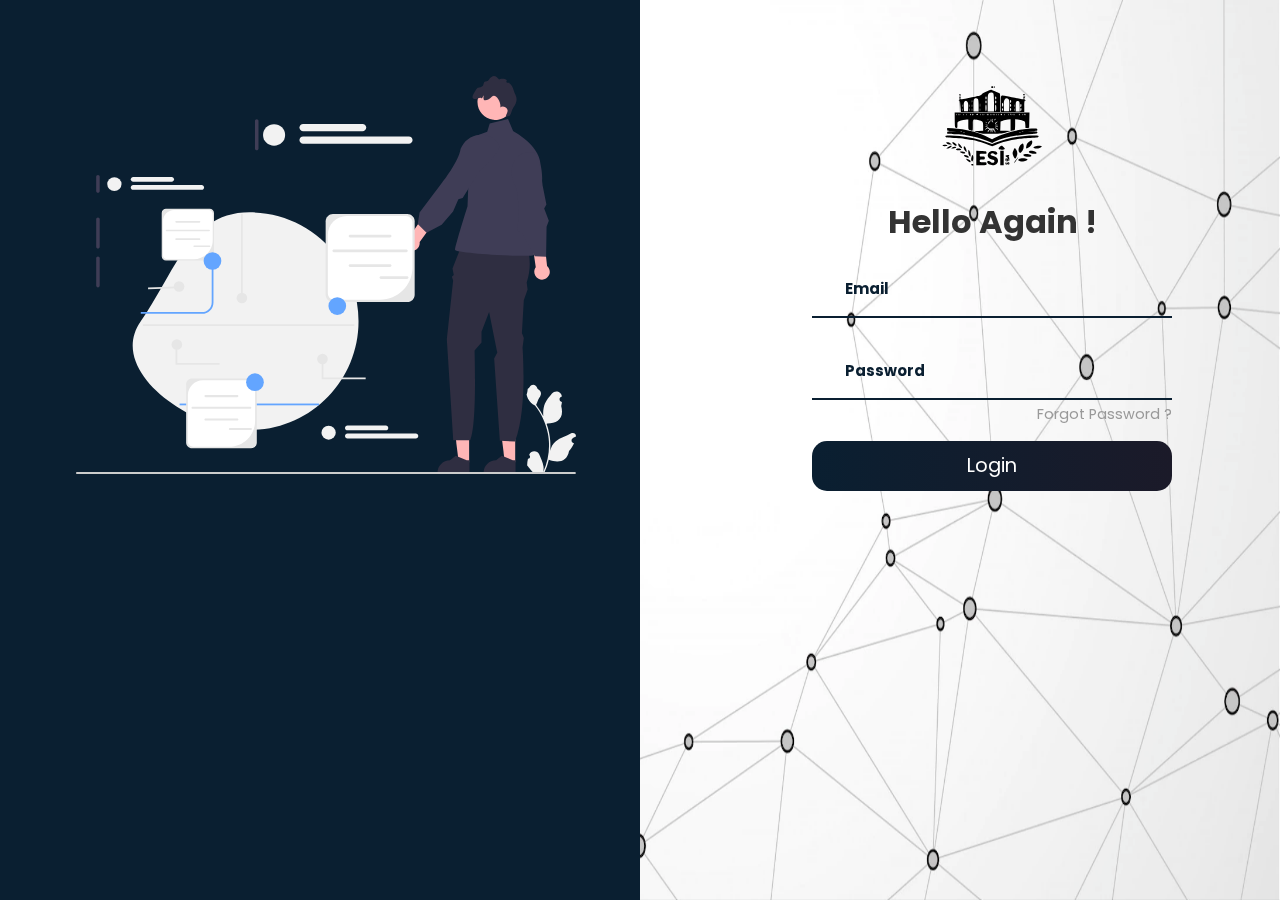
<file: project/login.html>
<!DOCTYPE html>
<html lang="en">
<head>
    <meta charset="UTF-8">
    <meta http-equiv="X-UA-Compatible" content="IE=edge">
    <meta name="viewport" content="width=device-width, initial-scale=1.0">
    <title>login page</title>

    <link href="https://fonts.googleapis.com/css2?family=Poppins:wght@600&display=swap" rel="stylesheet">
    <link rel="stylesheet" type="text/css" href="css/style.css">
</head>
<body >
      <img class="backgroud2" src="img/background.png">
      <div class="container">
		<div class="img">
			<img src="img/bg.svg">
		</div>
        <div class="login-container">
        
          <form action="login.html"> 
            <img class="avatar" src="img/Logo-Light-ESI-SBA-175.svg">
            <h2>Hello Again !</h2>
            <div class="input-div one ">
                <div class="i">
                    <i class="fa-solid fa-user" aria-hidden="true"></i>
                </div>
                <div>
                    <h6>Email</h6>
                    <input class="input" type="text">
                </div>
            </div>
            <div class="input-div two">
                <div class="i">
                    <i class="fa-solid fa-lock" aria-hidden="true"></i>
                </div>
                <div>
                    <h6>Password</h6>
                    <input class="input" type="password">
                </div>
            </div>
            <a href="#">Forgot Password ?</a>
            <input type="submit" class="btn" value="Login">
          </form>
        </div>
    <script type="text/javascript" src="js/main.js"></script>

    


    
</body>
</html>
</file>
<file: project/css/style.css>
*{
    padding:0 ;
    margin: 0;
    box-sizing: border-box;

}
body{
    font-family: 'Poppins', sans-serif;
    background-color: #0A1F31;
    overflow: hidden;
    
}
.backgroud2{
    position:fixed;
    height: 100%;
    width: 50%;
    right: 0;
    bottom: 0;
    z-index: -1;
    top: 0;
   
}
.container{
    width: 130vw;
    height: 30vw;
    display: grid;
    grid-template-columns: repeat(2,1fr);
    grid-gap:7rem ;
    padding: 5 2rem;
    padding-left: 2cm;
    padding-right: 6cm;
    padding-top: 2cm;
   
      

}
.img{
    display:inline;
    justify-content: flex-end;
    align-items: center;
}
.img img{
    width: 500px;




}
.login-container{
	display: flex;
	justify-content: flex-start;
	align-items: left;
	text-align: center;
}
form {
    width: 360px;


}
.avatar{
    width:100px ;
      
}

form h2{
    font-size: 2.0rem;
    text-transform: capitalize;
    margin: 15px 0;
    color: #333;

}
.input-div{
    position: relative;
    display: grid;
    grid-template-columns:  7% 93%;
    margin: 25px 0;
    padding: 5px 0;
    border-bottom: 2px solid #0A1F31;
    padding-right: 1cm;

}
.input-div:after , .input-div:before{
    content: '';
    position:absolute;
    bottom: -2px;
    width: 0;
    height: 2px;
    background-color: #0A1F31;
    transition: .3s;
}
.input-div:after {
    right: 50%;

}

.input-div:after {
    left: 50%;
    
}



.input-div.focus .i i{
    color:#0A1F31 ;

}
.input-div.focus div h6{
    top:-5px ;
    font-size: 15px;
}
.input-div.focus:after, .input-div.focus:before{
    width: 50%;


}
.input-div.one{
    margin-top: 0;

}
.input-div.two{
    margin-bottom: 4px;


}
.i{
    display: flex;
    justify-content: center;
    align-items: center;
}
.i i{
    color: red;
    transition: .3s;
}
.input-div>div{
    position: relative;
    height: 45px;


}
.input-div>div> h6{
    position: absolute;
    left: 10px;
    top:50%;
    transform: translateY(-50%);
    color: #0A1f31;
    font-size:15px ;
    /* display:none ; */
    transition: .3s;
}
.input{
    position: absolute;
    width: 100%;
    height: 100%;
    top: 0;
    left: 0;
    border: none;
    outline: none;
    background:none;
    padding: 0.5rem 0.7rem;
    font-size: 1.2rem;
    font-family: 'Poppins', sans-serif;
    color: black;

}
a{
    display: block;
    text-align: right;
    text-decoration: none;
    color: #999;
    font-size: 0.9rem;
    transition: .3s;


}
a:hover{
    color:#0A1F31 ;


}
.btn{
    display: block;
    width: 100%;
    height: 50px;
    border-radius: 15px;
    margin: 1rem 0;
    font-size: 1.2rem;
    outline: none;
    border: none;
    background-image: linear-gradient(to right, #0A1f31,#1b1a29,#0A1f31);
    cursor: pointer;
    color: #fff;
    font-family: 'Poppins',sans-serif;
    background-size: 200%;
    transition: .5s;
}
.btn:hover{
    background-position: right;
}

@media screen and (max-width: 1050px) {
    .container{
        grid-gap: 5rem;
    }

}
@media screen and (max-width:1000px){
    form{
        width: 290px;

    }
    form h2{
        font-size:2.4rem ;
        margin: 8px 0;

    }
    .img img{
      width:400px;

    }
}
@media screen and (max-width:900px){
    .img{display: none;}
    .container{
        grid-template-columns:1fr ;

    }
    .login-container{
        justify-content:center ;
    }


}
</file>
